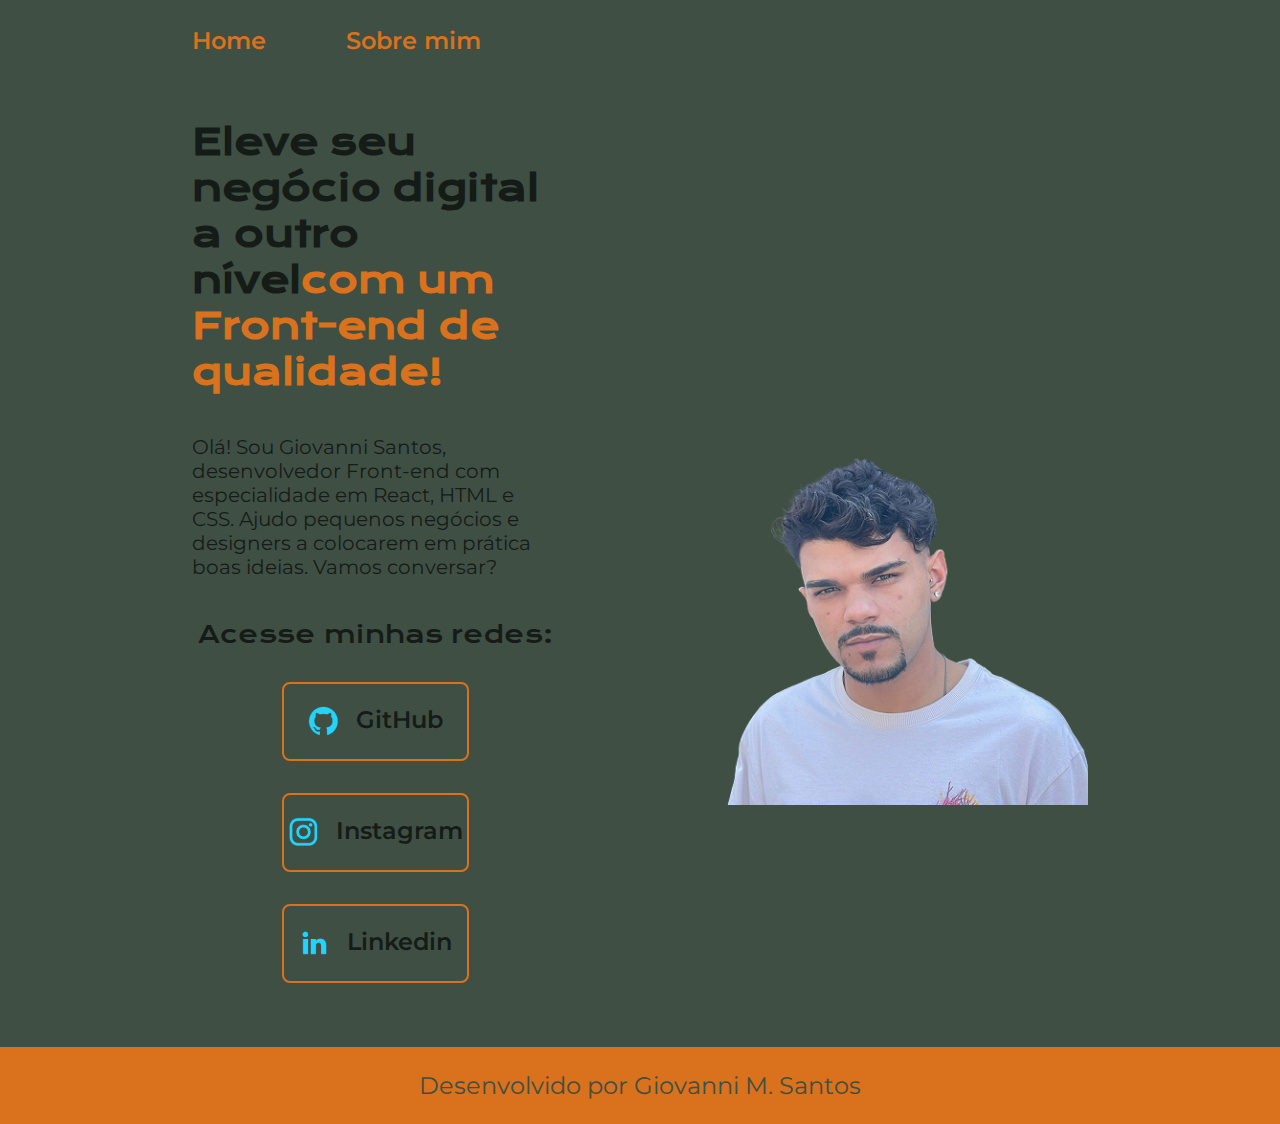
<file: index.html>
<!DOCTYPE html>
<html lang="pt-br">

<head>
    <meta charset="UTF-8">
    <meta http-equiv="X-UA-Compatible" content="IE=edge">
    <meta name="viewport" content="width=device-width, initial-scale=1.0">
    <title>Portifolio</title>
    <link rel="stylesheet" href="css/style.css">
</head>

<body>
    <header class="cabecalho">
        <nav class="cabecalho__menu">
            <a class="cabecalho__menu__link" href="index.html">Home</a>
            <a class="cabecalho__menu__link" href="about.html">Sobre mim</a>
        </nav>
    </header>
    <main class="apresentacao">
        <section class="apresentacao__conteudo">
            <h1 class="apresentacao__conteudo__titulo">Eleve seu negócio digital a outro nível<strong 
            class="titulo-destaque">com um Front-end de qualidade!
            </strong></h1>
            <p class="apresentacao__conteudo__texto">Olá! Sou Giovanni Santos, desenvolvedor
            Front-end com especialidade em React, HTML e
            CSS. Ajudo pequenos negócios e designers a
            colocarem em prática boas ideias. Vamos
            conversar?</p>
            <div class="apresentacao__links">
                <h2 class="apresentacao__links__subtitulo">Acesse minhas redes:</h2>
                <a class="apresentacao__links__navegacao" href="https://github.com/guilhermeonrails">
                    <img src="assets/github.png" alt="icone github">
                    GitHub
                </a>
                <a class="apresentacao__links__navegacao" href="https://instagram.com/rafaballerini">
                    <img src="assets/instagram.png" alt="">
                    Instagram
                </a>
                <a class="apresentacao__links__navegacao" href="https://www.linkedin.com/in/giovanni-santos-025425267/">
                    <img src="assets/linkedin.png" alt="">
                    Linkedin
                </a>
                
            </div>
        </section>
        <img class="apresentacao__imagem" src="img/perfil 1.png"Foto perfil">
    </main>
    <footer class="rodape">
        <p>Desenvolvido por Giovanni M. Santos</p>
    </footer>
</body>

</html>
</file>
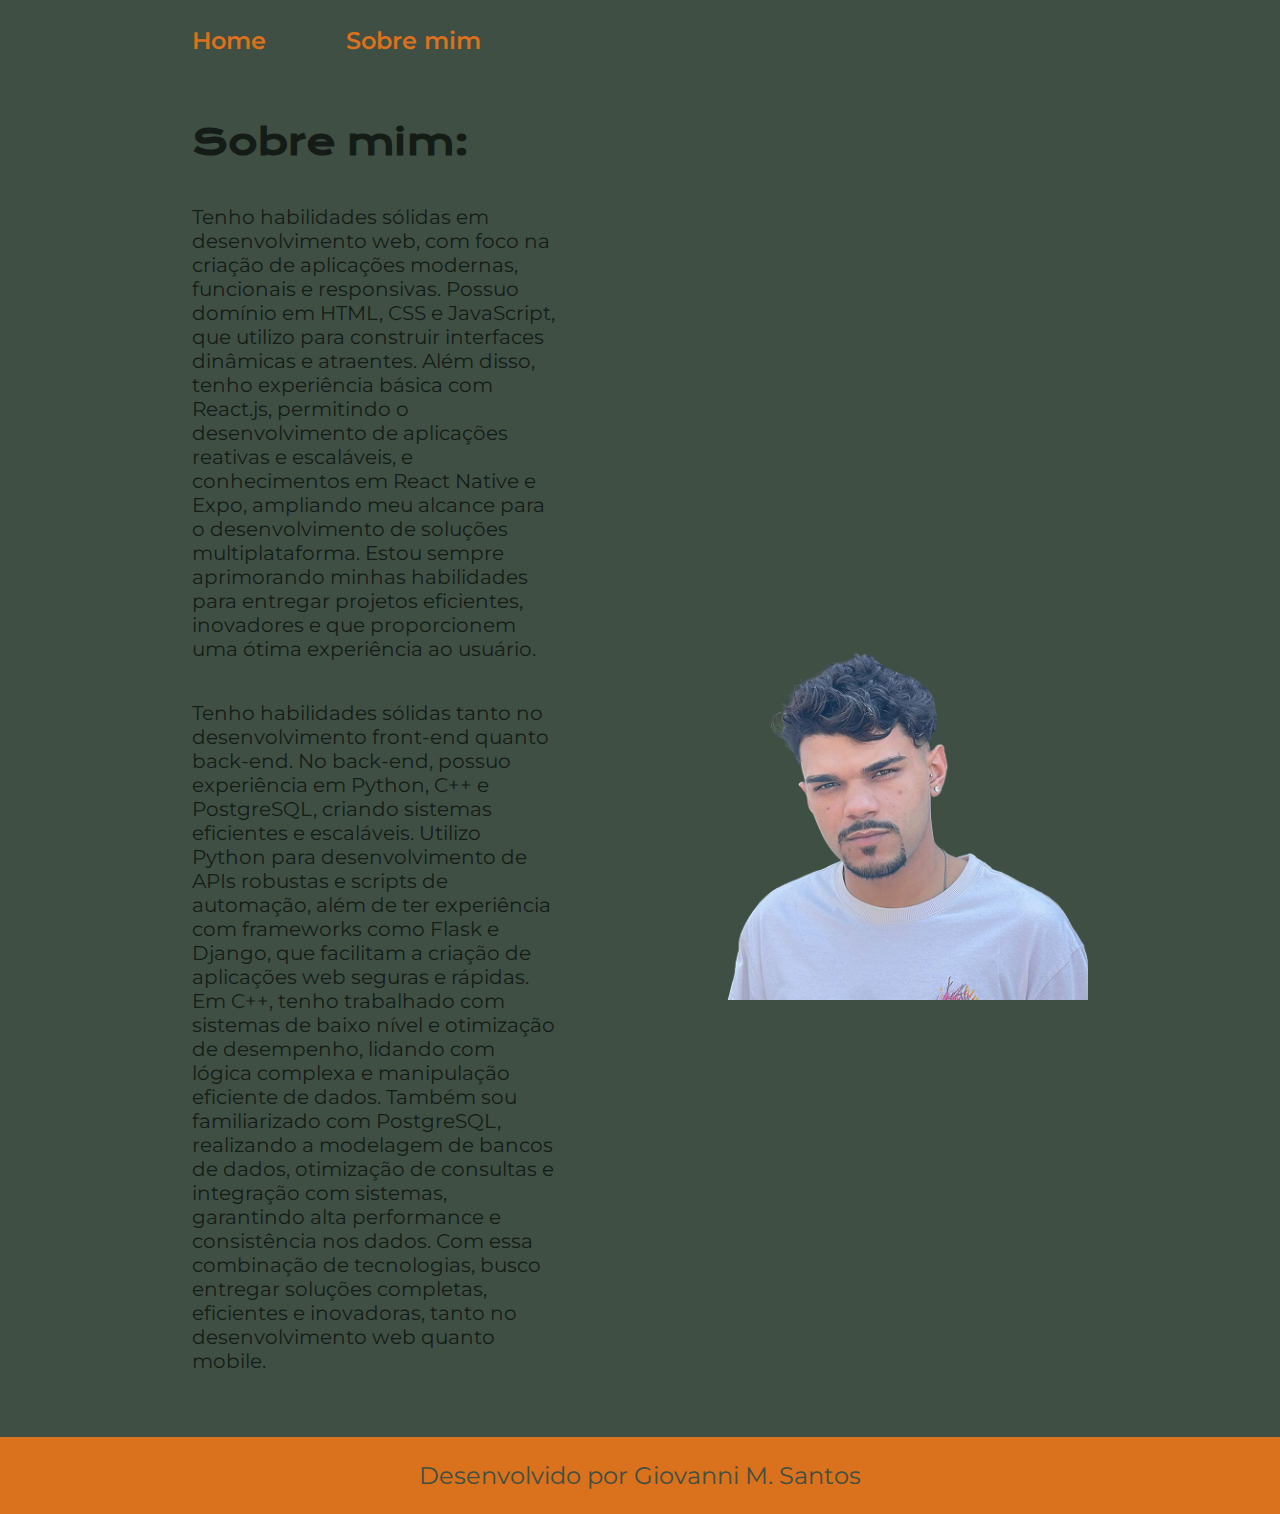
<file: about.html>
<!DOCTYPE html>
<html lang="en">
<head>
    <meta charset="UTF-8">
    <meta name="viewport" content="width=device-width, initial-scale=1.0">
    <title>Sobre mim</title>
    <link rel="stylesheet" href="./css/style.css">
</head>
<body>
    <header class="cabecalho">
        <nav class="cabecalho__menu">
            <a class="cabecalho__menu__link" href="index.html">Home</a>
            <a class="cabecalho__menu__link" href="about.html">Sobre mim</a>
        </nav>
    </header>
    <main class="apresentacao">
        <section class="apresentacao__conteudo">
            <h1 class="apresentacao__conteudo__titulo">Sobre mim:</h1>
            <p class="apresentacao__conteudo__texto">Tenho habilidades sólidas em desenvolvimento web, com foco na criação de aplicações modernas, funcionais e responsivas. Possuo domínio em HTML, CSS e JavaScript, que utilizo para construir interfaces dinâmicas e atraentes. Além disso, tenho experiência básica com React.js, permitindo o desenvolvimento de aplicações reativas e escaláveis, e conhecimentos em React Native e Expo, ampliando meu alcance para o desenvolvimento de soluções multiplataforma. Estou sempre aprimorando minhas habilidades para entregar projetos eficientes, inovadores e que proporcionem uma ótima experiência ao usuário.</p>
            
            <p class="apresentacao__conteudo__texto">Tenho habilidades sólidas tanto no desenvolvimento front-end quanto back-end. No back-end, possuo experiência em Python, C++ e PostgreSQL, criando sistemas eficientes e escaláveis. Utilizo Python para desenvolvimento de APIs robustas e scripts de automação, além de ter experiência com frameworks como Flask e Django, que facilitam a criação de aplicações web seguras e rápidas. Em C++, tenho trabalhado com sistemas de baixo nível e otimização de desempenho, lidando com lógica complexa e manipulação eficiente de dados. Também sou familiarizado com PostgreSQL, realizando a modelagem de bancos de dados, otimização de consultas e integração com sistemas, garantindo alta performance e consistência nos dados. Com essa combinação de tecnologias, busco entregar soluções completas, eficientes e inovadoras, tanto no desenvolvimento web quanto mobile.</p>
        </section>
        <img class="apresentacao__imagem" src="img/perfil 1.png"Foto perfil">
    </main>
    <footer class="rodape">
        <p>Desenvolvido por Giovanni M. Santos</p>
    </footer>
</body>
</html>
</file>
<file: css/style.css>
@import url('https://fonts.googleapis.com/css2?family=Krona+One&family=Montserrat:wght@400;600&display=swap');

:root{
    --cor-primaria:#3F4F44;
    --cor-secundaria:#151c17;
    --cor-terciaria:#da711c;
    --cor-hover:#DCD7C9;

    --fonte-principal:'Krona One', sans-serif;
    --fonte-secundaria:'Montserrat', sans-serif;
}

*{
    margin: 0;
    padding: 0;
}

body{
    box-sizing: border-box;
    background-color: var(--cor-primaria);
    color: var(--cor-secundaria);
}

.cabecalho{
    padding: 2% 0% 0% 15%;
}

.cabecalho__menu{
    display: flex;
    gap: 80px;
}

.cabecalho__menu__link{
    font-family: var(--fonte-secundaria);
    font-size: 1.5rem;
    font-weight: 600;
    color: var(--cor-terciaria);
    text-decoration: none;
}

.titulo-destaque{
    color: var(--cor-terciaria);
}

.apresentacao{
    padding: 5% 15%;
    display: flex;
    align-items: center;
    justify-content: space-between;
    gap: 82px;
}
.apresentacao__conteudo{
    width: 50%;
    display: flex;
    flex-direction: column;
    gap: 40px;
}

.apresentacao__conteudo__titulo{
    font-size: 2.25rem;
    font-family: var(--fonte-principal);
}

.apresentacao__conteudo__texto{
    font-size: 1.25rem;
    font-family: var(--fonte-secundaria);
}

.apresentacao__links__subtitulo{
    font-family: var(--fonte-principal);
    font-weight: 400;
    font-size: 1.5rem;
}

.apresentacao__links{
    display: flex;
    flex-direction: column;
    justify-content: space-between;
    align-items: center;
    gap: 32px;
}

.apresentacao__links__navegacao{
    display: flex;
    justify-content: center;
    gap: 16px;
    border: 2px solid var(--cor-terciaria);
    width: 50%;
    text-align: center;
    border-radius: 8px;
    font-size: 1.5rem;
    font-weight: 600;
    padding: 21.5px 0;
    text-decoration: none;
    color: var(--cor-secundaria);
    font-family: var(--fonte-secundaria);
}

.apresentacao__links__navegacao:hover{
    cursor: pointer;
    background-color: var(--cor-hover);
}

.apresentacao__imagem{
    width: 50%;
}

.rodape{
    color: var(--cor-primaria);
    background-color: var(--cor-terciaria);
    padding: 24px;
    text-align: center;
    font-family: var(--fonte-secundaria);
    font-size: 1.5rem;
    font-weight: 400;
}

@media (max-width: 1200px) {
    .apresentacao{
        flex-direction: column-reverse;
        padding: 5%;
    }

    .apresentacao__conteudo{
        width: auto;
    }

    .cabecalho{
        padding: 10%; 
    }

    .cabecalho__menu{
        justify-content: center;
    }
}
</file>
